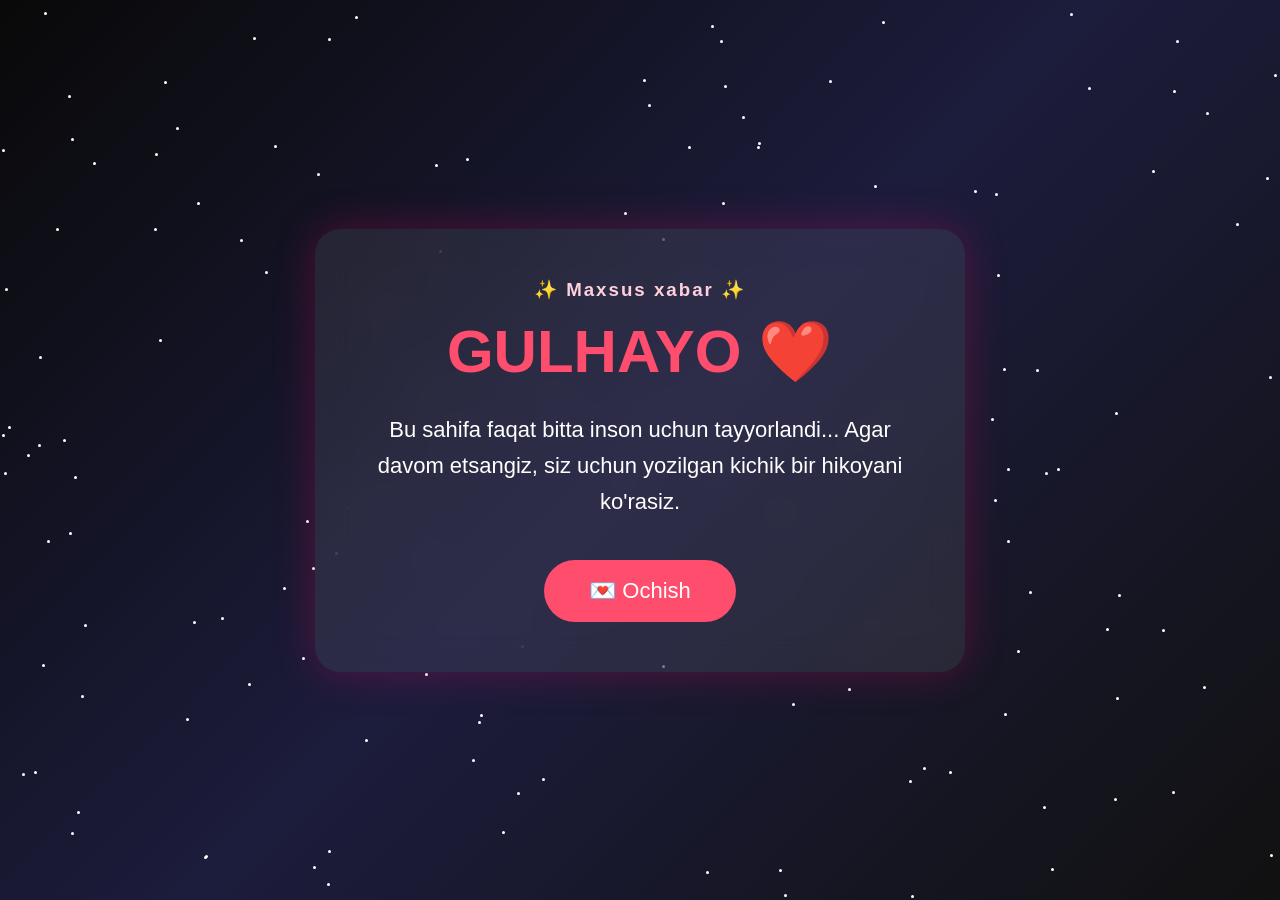
<file: Guli/index.html>
<!DOCTYPE html>
<html lang="uz">

<head>

<meta charset="UTF-8">
<meta name="viewport" content="width=device-width, initial-scale=1.0">

<title>For Gulhayo ❤️</title>

<link rel="stylesheet" href="css/style.css">

</head>

<body>

<div id="stars"></div>

<div class="card">

<h3>✨ Maxsus xabar ✨</h3>

<h1>GULHAYO ❤️</h1>

<p>

Bu sahifa faqat bitta inson uchun tayyorlandi...

Agar davom etsangiz, siz uchun yozilgan kichik bir hikoyani ko'rasiz.

</p>

<button id="openBtn">

💌 Ochish

</button>

</div>

<script src="js/app.js"></script>

</body>

</html>
</file>
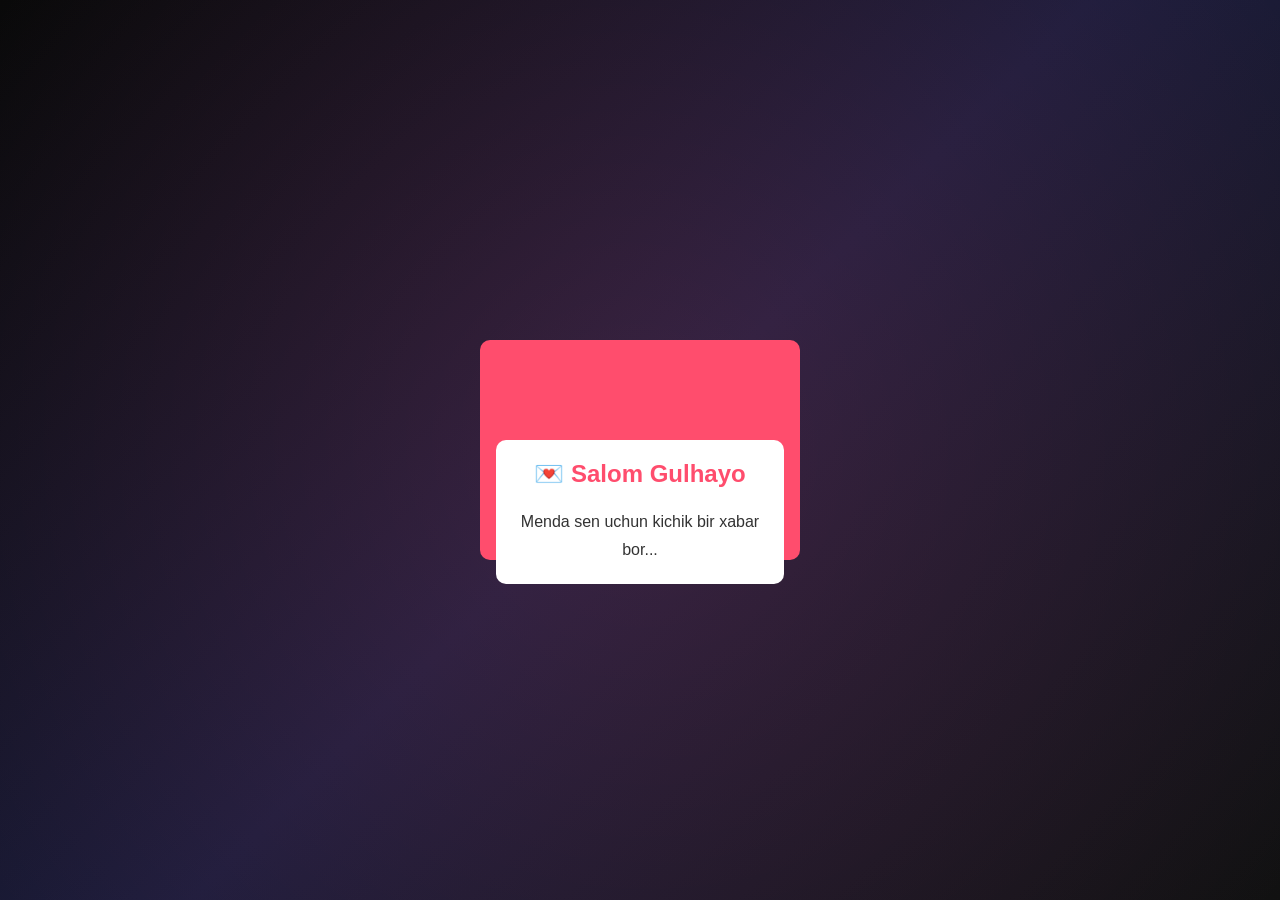
<file: Guli/letter.html>
<!DOCTYPE html>
<html lang="uz">
<head>
    <meta charset="UTF-8">
    <meta name="viewport" content="width=device-width, initial-scale=1.0">
    <title>Xat ❤️</title>

    <link rel="stylesheet" href="css/letter.css">
</head>
<body>

<div class="background"></div>

<div class="envelope" id="envelope">

    <div class="cover"></div>

    <div class="paper">

        <h2>💌 Salom Gulhayo</h2>

        <p>
            Menda sen uchun kichik bir xabar bor...
        </p>

        <button id="continueBtn">
            Davom etish ❤️
        </button>

    </div>

</div>

<script src="js/letter.js"></script>

</body>
</html>
</file>
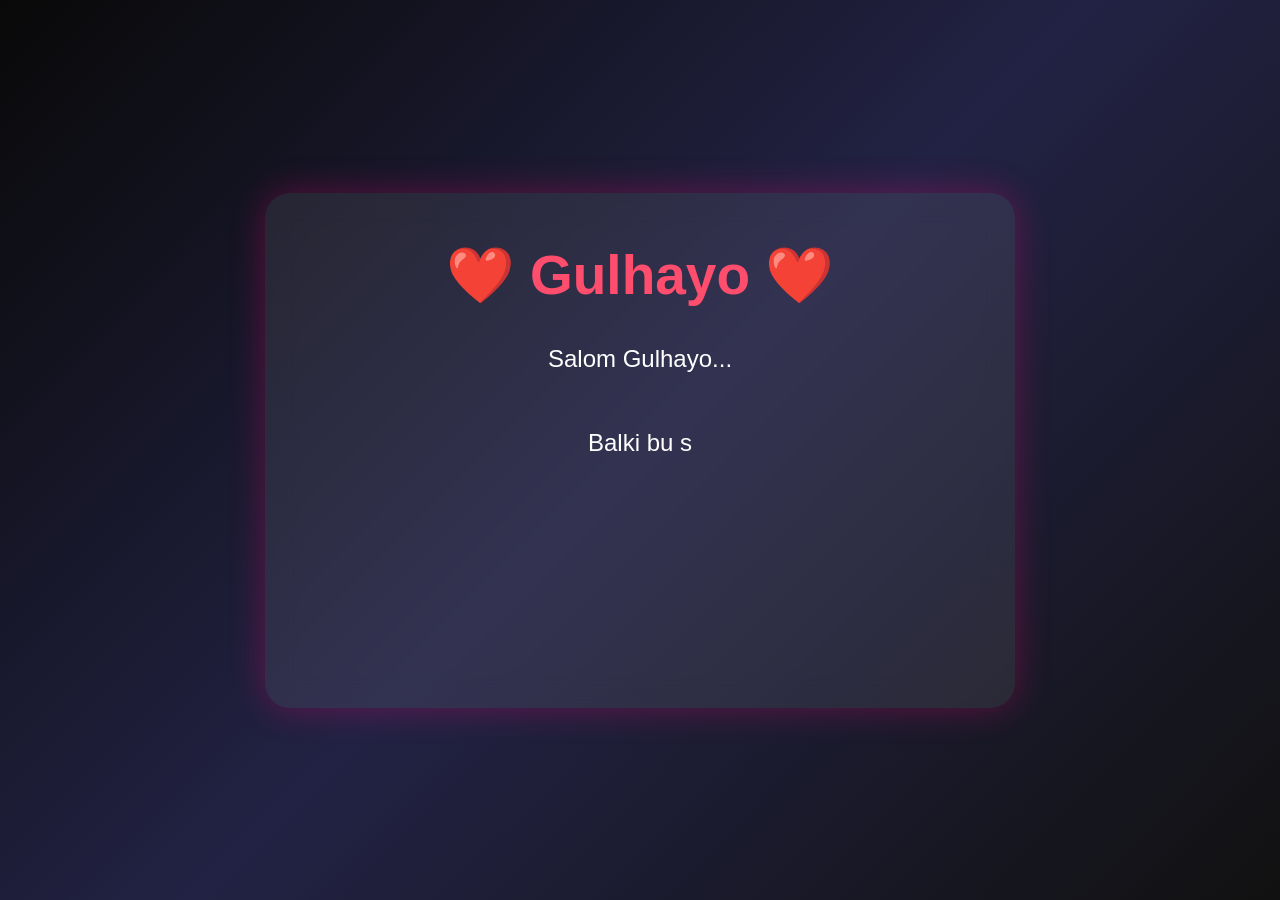
<file: Guli/message.html>
<!DOCTYPE html>
<html lang="uz">
<head>

<meta charset="UTF-8">
<meta name="viewport" content="width=device-width, initial-scale=1.0">

<title>My Message ❤️</title>

<link rel="stylesheet" href="css/message.css">

</head>
<body>

<div class="card">

<h1>❤️ Gulhayo ❤️</h1>

<p id="text"></p>

<button id="nextBtn">

Davom etish ❤️

</button>

</div>

<script src="js/message.js"></script>

</body>
</html>
</file>
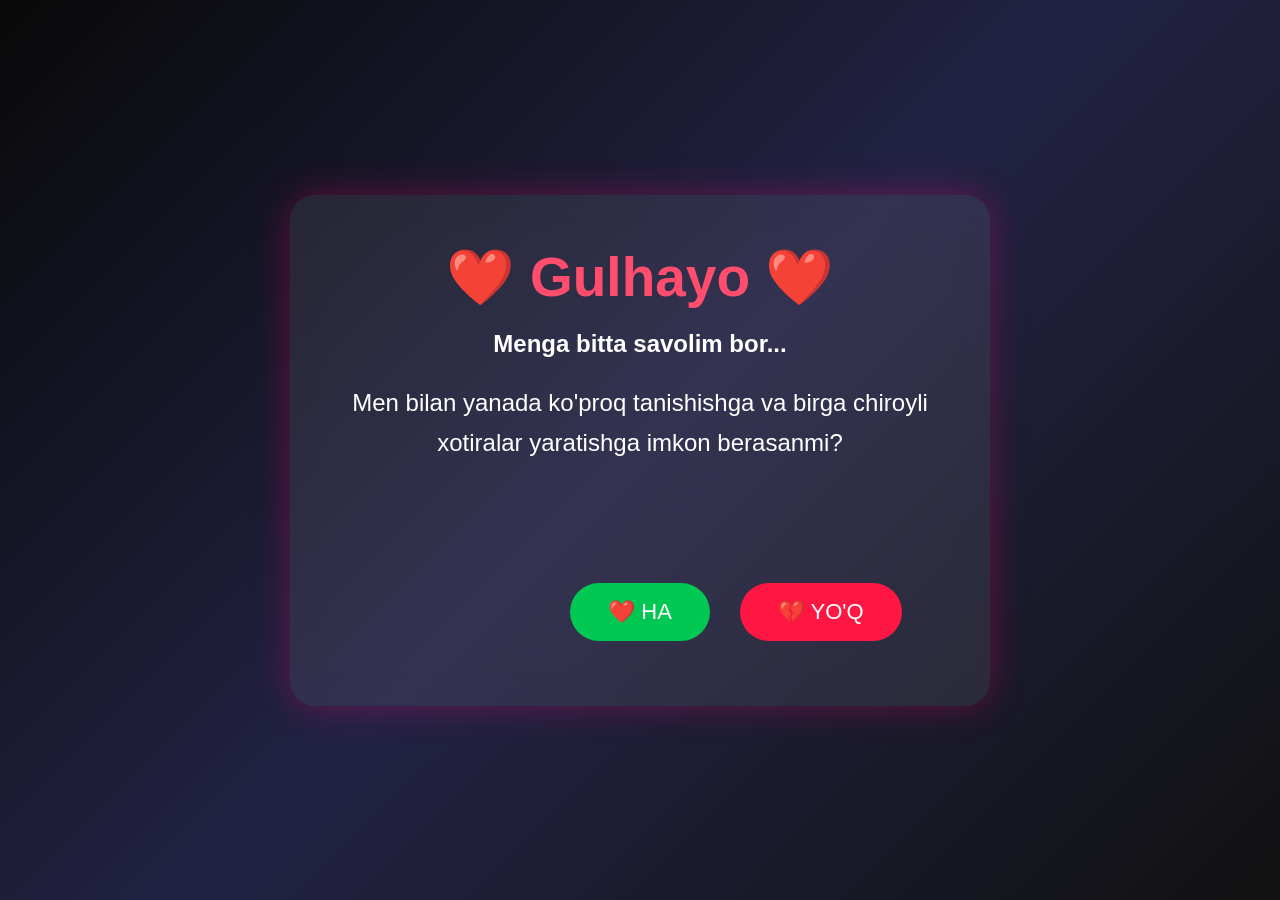
<file: Guli/question.html>
<!DOCTYPE html>
<html lang="uz">
<head>
    <meta charset="UTF-8">
    <meta name="viewport" content="width=device-width, initial-scale=1.0">
    <title>One Question ❤️</title>

    <link rel="stylesheet" href="css/question.css">
</head>
<body>

<div class="container">

    <h1>❤️ Gulhayo ❤️</h1>

    <h2>Menga bitta savolim bor...</h2>

    <p class="question">
        Men bilan yanada ko'proq tanishishga
        va birga chiroyli xotiralar yaratishga
        imkon berasanmi?
    </p>

    <p id="message"></p>

    <div class="buttons">

        <button id="yesBtn">
            ❤️ HA
        </button>

        <button id="noBtn">
            💔 YO'Q
        </button>

    </div>

</div>

<script src="js/question.js"></script>

</body>
</html>
</file>
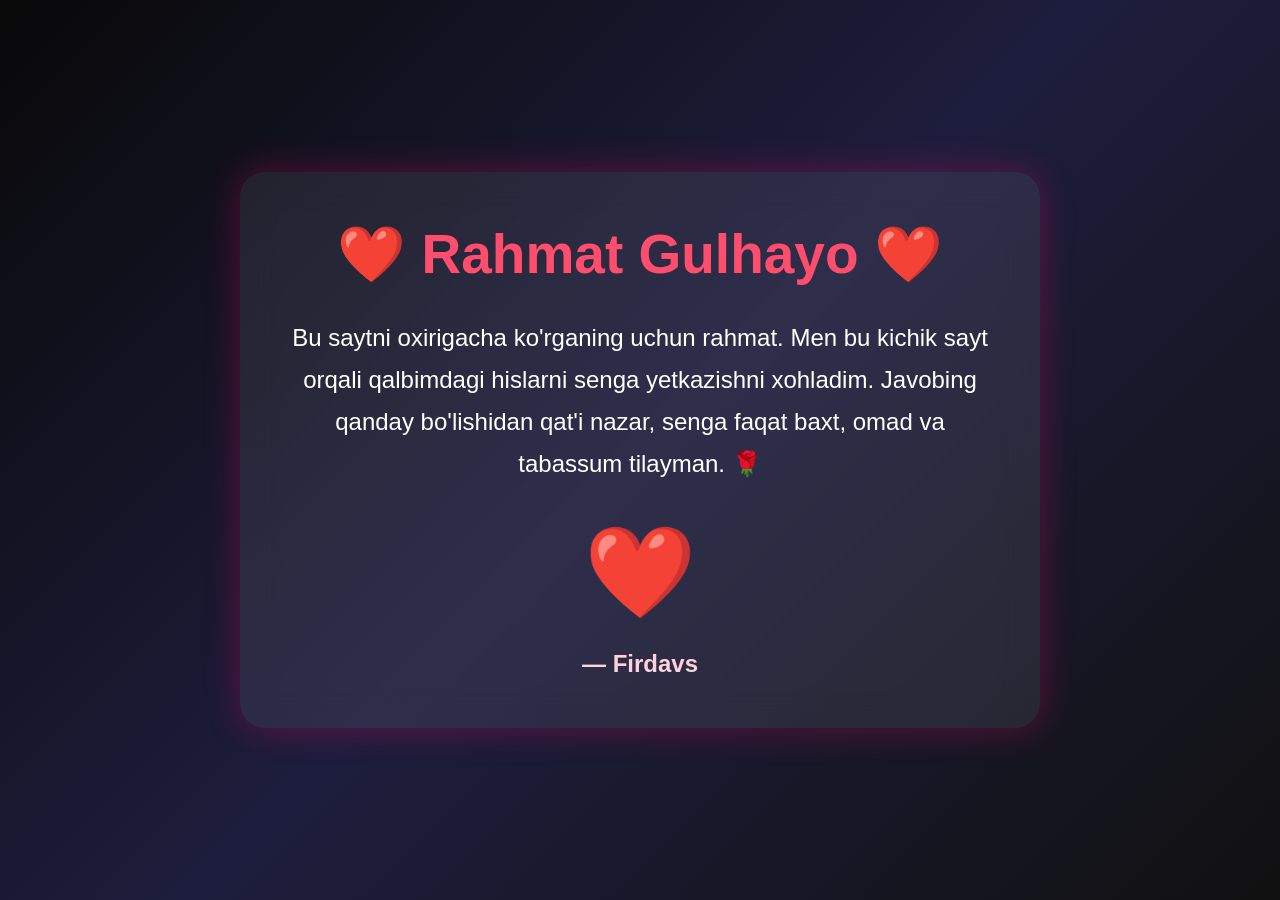
<file: Guli/thankyou.html>
<!DOCTYPE html>
<html lang="uz">
<head>
<meta charset="UTF-8">
<meta name="viewport" content="width=device-width, initial-scale=1.0">

<title>Rahmat ❤️</title>

<link rel="stylesheet" href="css/thankyou.css">

</head>
<body>

<div id="hearts"></div>

<div class="card">

<h1>❤️ Rahmat Gulhayo ❤️</h1>

<p>

Bu saytni oxirigacha ko'rganing uchun rahmat.

Men bu kichik sayt orqali
qalbimdagi hislarni senga yetkazishni xohladim.

Javobing qanday bo'lishidan qat'i nazar,
senga faqat baxt, omad va tabassum tilayman.

🌹

</p>

<div class="big-heart">

❤️

</div>

<h2>

— Firdavs

</h2>

</div>

<script src="js/thankyou.js"></script>

</body>
</html>
</file>
<file: Guli/css/style.css>
*{
margin:0;
padding:0;
box-sizing:border-box;
font-family:"Segoe UI",sans-serif;
}

body{
height:100vh;
overflow:hidden;
display:flex;
justify-content:center;
align-items:center;
background:linear-gradient(135deg,#090909,#1c1c3c,#111);
}

/* Yulduzlar */

#stars{

position:absolute;

width:100%;

height:100%;

overflow:hidden;

}

.star{

position:absolute;

width:3px;

height:3px;

background:white;

border-radius:50%;

animation:twinkle 2s infinite;

}

@keyframes twinkle{

0%{opacity:.2;}

50%{opacity:1;}

100%{opacity:.2;}

}

/* Card */

.card{

position:relative;

z-index:5;

width:650px;

padding:50px;

text-align:center;

background:rgba(255,255,255,.08);

backdrop-filter:blur(18px);

border-radius:25px;

box-shadow:0 0 40px rgba(255,0,100,.25);

color:white;

}

.card h3{

letter-spacing:2px;

margin-bottom:15px;

color:#ffd1dc;

}

.card h1{

font-size:60px;

color:#ff4d6d;

margin-bottom:25px;

animation:heart 1.5s infinite;

}

@keyframes heart{

0%{transform:scale(1);}

50%{transform:scale(1.08);}

100%{transform:scale(1);}

}

.card p{

font-size:22px;

line-height:36px;

margin-bottom:40px;

}

button{

padding:18px 45px;

font-size:22px;

border:none;

border-radius:40px;

cursor:pointer;

background:#ff4d6d;

color:white;

transition:.3s;

}

button:hover{

transform:translateY(-5px) scale(1.08);

box-shadow:0 0 30px #ff4d6d;

}

@keyframes fadeIn{

from{
    opacity:0;
    transform:translateY(20px);
}

to{
    opacity:1;
    transform:translateY(0);
}

}
</file>
<file: Guli/css/letter.css>
*{
margin:0;
padding:0;
box-sizing:border-box;
font-family:"Segoe UI",sans-serif;
}

body{

display:flex;
justify-content:center;
align-items:center;
height:100vh;
background:linear-gradient(135deg,#090909,#1d1d3d,#111);
overflow:hidden;

}

.background{

position:absolute;
width:100%;
height:100%;
background:radial-gradient(circle,#ff4d6d22,transparent);

}

.envelope{

position:relative;
width:320px;
height:220px;
cursor:pointer;

}

.cover{

position:absolute;
width:100%;
height:100%;
background:#ff4d6d;
border-radius:10px;
transition:1s;
transform-origin:top;

}

.paper{

position:absolute;
width:90%;
left:5%;
top:20px;

padding:20px;

background:white;

border-radius:10px;

text-align:center;

transform:translateY(80px);

transition:1s;

}

.paper h2{

color:#ff4d6d;
margin-bottom:20px;

}

.paper p{

color:#333;
line-height:28px;

}

button{

margin-top:20px;

padding:12px 30px;

border:none;

border-radius:30px;

background:#ff4d6d;

color:white;

cursor:pointer;

display:none;
body{
    animation: fadeIn 1s ease;
}

@keyframes fadeIn{

from{
    opacity:0;
    transform:translateY(20px);
}

to{
    opacity:1;
    transform:translateY(0);
}

}
}
</file>
<file: Guli/css/message.css>
*{
margin:0;
padding:0;
box-sizing:border-box;
font-family:"Segoe UI",sans-serif;
}

body{

height:100vh;

display:flex;

justify-content:center;

align-items:center;

background:linear-gradient(135deg,#090909,#222244,#111);

overflow:hidden;

}

.card{

width:750px;

padding:50px;

border-radius:25px;

background:rgba(255,255,255,.08);

backdrop-filter:blur(15px);

color:white;

text-align:center;

box-shadow:0 0 35px rgba(255,0,120,.3);

}

.card h1{

font-size:55px;

color:#ff4d6d;

margin-bottom:30px;

animation:heart 1.5s infinite;

}

@keyframes heart{

0%{transform:scale(1);}
50%{transform:scale(1.08);}
100%{transform:scale(1);}

}

#text{

font-size:24px;

line-height:42px;

min-height:320px;

white-space:pre-line;

}

button{

margin-top:35px;

padding:18px 40px;

font-size:22px;

background:#ff4d6d;

color:white;

border:none;

border-radius:40px;

cursor:pointer;

display:none;

}

button:hover{

transform:translateY(-5px) scale(1.08);

box-shadow:0 0 30px #ff4d6d;

}

@keyframes fadeIn{

from{
    opacity:0;
    transform:translateY(20px);
}

to{
    opacity:1;
    transform:translateY(0);
}

}
</file>
<file: Guli/css/question.css>
*{
    margin:0;
    padding:0;
    box-sizing:border-box;
    font-family:"Segoe UI",sans-serif;
}

body{
    height:100vh;
    display:flex;
    justify-content:center;
    align-items:center;
    overflow:hidden;
    background:linear-gradient(135deg,#090909,#222244,#111);
}

.container{
    width:700px;
    text-align:center;
    padding:50px;
    border-radius:25px;
    background:rgba(255,255,255,.08);
    backdrop-filter:blur(15px);
    color:white;
    box-shadow:0 0 35px rgba(255,0,120,.3);
}

h1{
    font-size:55px;
    color:#ff4d6d;
    margin-bottom:20px;
    animation:heart 1.5s infinite;
}

@keyframes heart{

0%{transform:scale(1);}
50%{transform:scale(1.08);}
100%{transform:scale(1);}

}

h2{

margin-bottom:25px;

}

.question{

font-size:24px;
line-height:40px;

}

#message{

margin-top:25px;
height:35px;
font-size:22px;
color:#ffd54f;

}

.buttons{

margin-top:45px;

}

button{

padding:16px 38px;
margin:15px;
font-size:22px;
border:none;
border-radius:40px;
cursor:pointer;
transition:.3s;

}

#yesBtn{

background:#00c853;
color:white;

}

#yesBtn:hover{

transform:scale(1.08);

}

#noBtn{

background:#ff1744;
color:white;
position:absolute;
body{
    animation: fadeIn 1s ease;
}

@keyframes fadeIn{

from{
    opacity:0;
    transform:translateY(20px);
}

to{
    opacity:1;
    transform:translateY(0);
}

}
}
</file>
<file: Guli/css/thankyou.css>
*{
margin:0;
padding:0;
box-sizing:border-box;
font-family:"Segoe UI",sans-serif;
}

body{

display:flex;
justify-content:center;
align-items:center;
height:100vh;
overflow:hidden;
background:linear-gradient(135deg,#090909,#1d1d3d,#111);

}

.card{

position:relative;
z-index:2;

width:800px;

padding:50px;

text-align:center;

background:rgba(255,255,255,.08);

backdrop-filter:blur(18px);

border-radius:25px;

box-shadow:0 0 35px rgba(255,0,100,.3);

color:white;

}

.card h1{

font-size:55px;

color:#ff4d6d;

margin-bottom:30px;

}

.card p{

font-size:24px;

line-height:42px;

margin-bottom:35px;

}

.big-heart{

font-size:90px;

animation:beat 1s infinite;

}

.card h2{

margin-top:25px;

color:#ffd1dc;

}

@keyframes beat{

0%{transform:scale(1);}
50%{transform:scale(1.25);}
100%{transform:scale(1);}

}

/* Uchayotgan yuraklar */

.heart{

position:absolute;

bottom:-50px;

font-size:25px;

animation:fly 8s linear forwards;

opacity:.8;

}

@keyframes fly{

0%{

transform:translateY(0);

opacity:0;

}

20%{

opacity:1;

}

100%{

transform:translateY(-120vh);

opacity:0;
body{
    animation: fadeIn 1s ease;
}

@keyframes fadeIn{

from{
    opacity:0;
    transform:translateY(20px);
}

to{
    opacity:1;
    transform:translateY(0);
}

}

}

}
</file>
